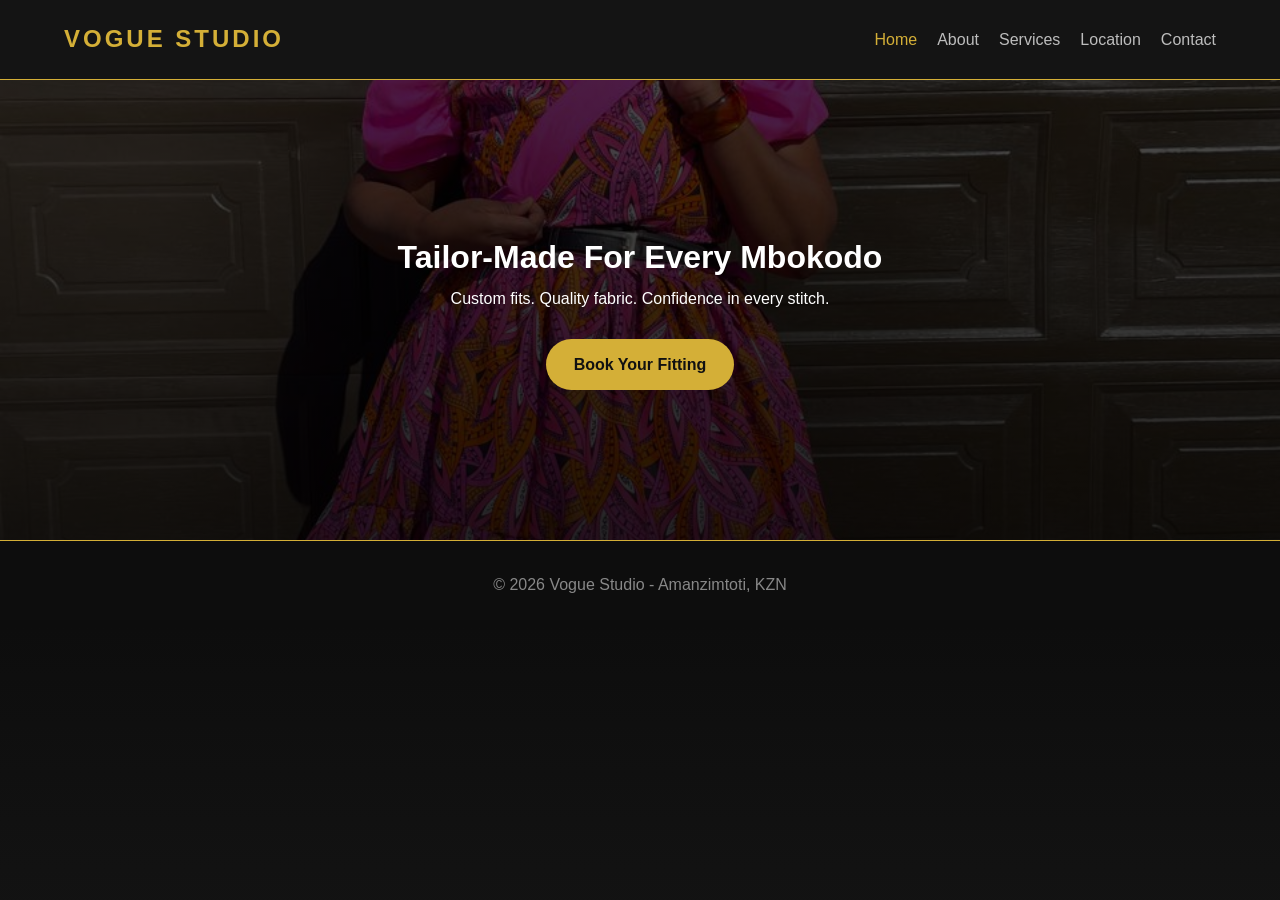
<file: Index.html>
<!DOCTYPE html>
<html lang="en-ZA">
<head><meta charset="UTF-8"><meta name="viewport" content="width=device-width, initial-scale=1.0"><title>Vogue Studio | Home</title>
<style> *{margin:0;padding:0;box-sizing:border-box} body{font-family:Arial,sans-serif;color:#e0e0e0;background:linear-gradient(180deg,#0d0d0d,#1a1a1a);line-height:1.7} nav{background:#141414;padding:1.2rem 5%;display:flex;justify-content:space-between;align-items:center;position:sticky;top:0;border-bottom:1px solid #d4af37} nav h2{color:#d4af37;letter-spacing:3px} nav div{display:flex;gap:20px} nav a{color:#bdbdbd;text-decoration:none} nav a.active,nav a:hover{color:#d4af37} .hero{background:linear-gradient(rgba(0,0,0,0.7),rgba(0,0,0,0.85)),url('vs.jpeg') center/cover;color:#fff;text-align:center;padding:150px 20px} .btn{background:#d4af37;color:#111;padding:12px 28px;border-radius:50px;font-weight:bold;text-decoration:none;display:inline-block} .container,.location{max-width:1100px;margin:auto;padding:75px 5%;text-align:center} .section-title{font-size:2.2rem;color:#fff;margin-bottom:15px} .section-title span{color:#d4af37} footer{background:#0d0d0d;color:#888;text-align:center;padding:30px;border-top:1px solid #d4af37} </style>
</head>
<body><nav><h2>VOGUE STUDIO</h2><div><a href="index.html" class="active">Home</a><a href="about.html">About</a><a href="services.html">Services</a><a href="location.html">Location</a><a href="contact.html">Contact</a></div></nav><header class="hero"><h1>Tailor-Made For Every Mbokodo</h1><p>Custom fits. Quality fabric. Confidence in every stitch.</p><br><a href="contact.html" class="btn">Book Your Fitting</a></header><footer><p>&copy; 2026 Vogue Studio - Amanzimtoti, KZN</p></footer></body></html>
</file>
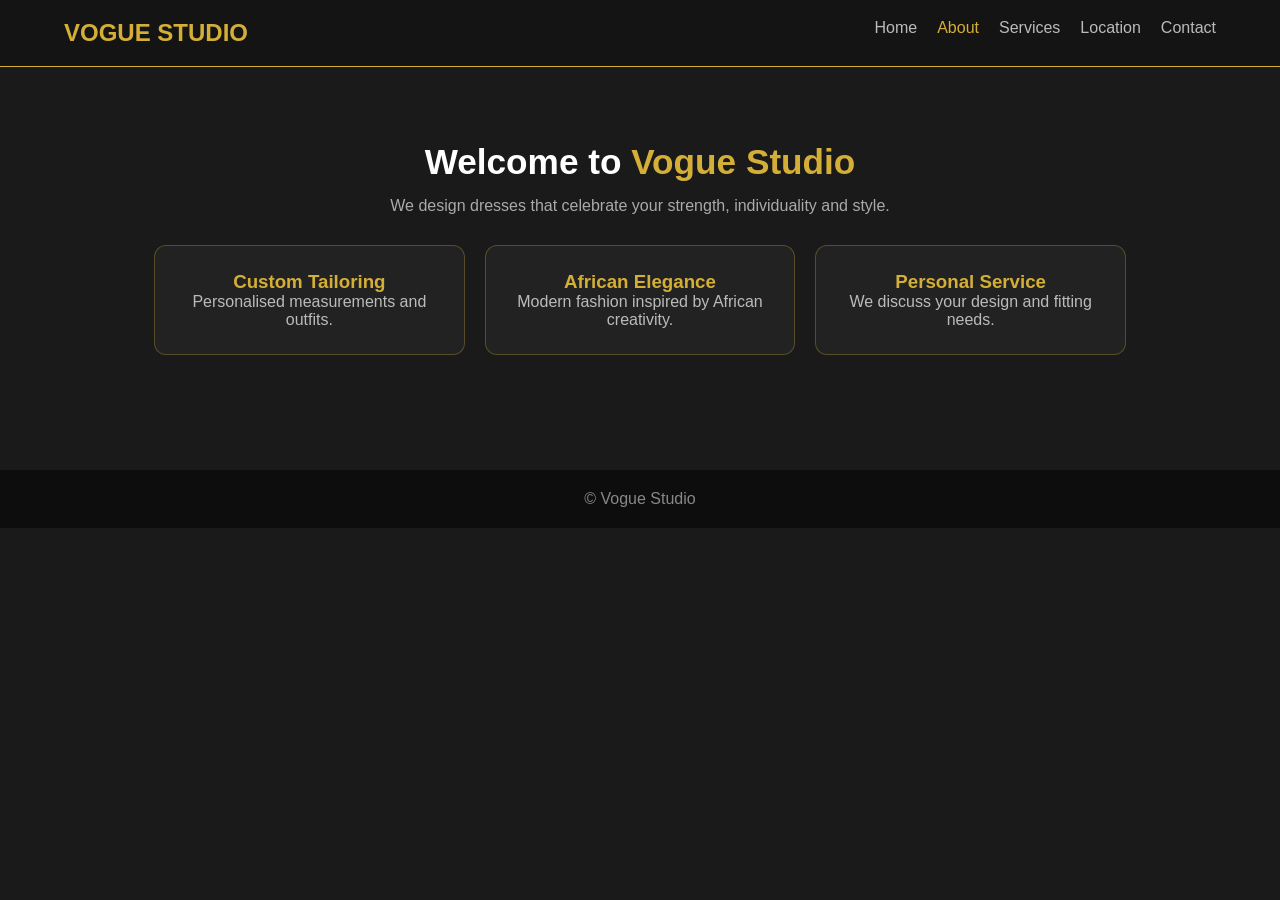
<file: about.html>
<!DOCTYPE html>
<html lang="en-ZA">
<head><meta charset="UTF-8"><meta name="viewport" content="width=device-width, initial-scale=1.0"><title>About</title>
<style> *{margin:0;padding:0;box-sizing:border-box} body{font-family:Arial;color:#e0e0e0;background:#1a1a1a} nav{background:#141414;padding:1.2rem 5%;display:flex;justify-content:space-between;border-bottom:1px solid #d4af37} nav h2{color:#d4af37} nav div{display:flex;gap:20px} nav a{color:#bbb;text-decoration:none} nav a.active{color:#d4af37} .container{max-width:1100px;margin:auto;padding:75px 5%;text-align:center} .section-title{font-size:2.2rem;color:#fff} .section-title span{color:#d4af37} .features{display:grid;grid-template-columns:repeat(3,1fr);gap:20px;margin-top:30px} .feature{background:#222;padding:25px;border-radius:12px;border:1px solid rgba(212,175,55,0.3)} .feature h3{color:#d4af37} .feature p{color:#bbb} footer{text-align:center;padding:20px;color:#888;background:#0d0d0d;margin-top:40px} @media(max-width:700px){.features{grid-template-columns:1fr} nav{flex-direction:column}} </style>
</head>
<body><nav><h2>VOGUE STUDIO</h2><div><a href="index.html">Home</a><a href="about.html" class="active">About</a><a href="services.html">Services</a><a href="location.html">Location</a><a href="contact.html">Contact</a></div></nav><section class="container"><h2 class="section-title">Welcome to <span>Vogue Studio</span></h2><p style="color:#aaa;max-width:700px;margin:15px auto">We design dresses that celebrate your strength, individuality and style.</p><div class="features"><div class="feature"><h3>Custom Tailoring</h3><p>Personalised measurements and outfits.</p></div><div class="feature"><h3>African Elegance</h3><p>Modern fashion inspired by African creativity.</p></div><div class="feature"><h3>Personal Service</h3><p>We discuss your design and fitting needs.</p></div></div></section><footer>&copy; Vogue Studio</footer></body></html>
</file>
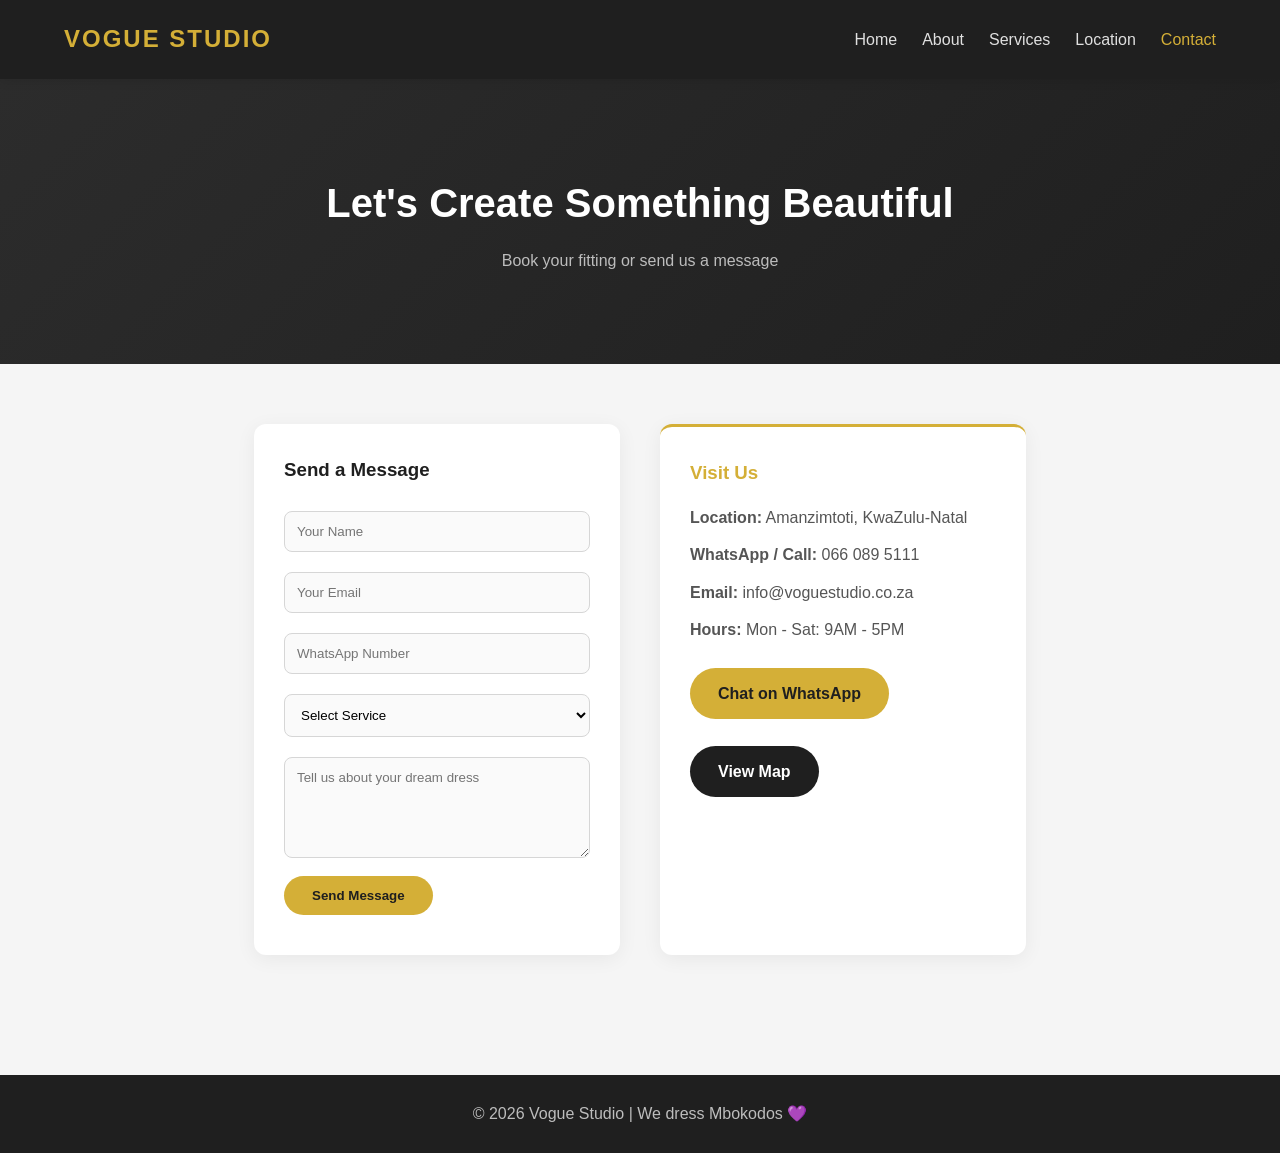
<file: contact.html>
<!DOCTYPE html>
<html lang="en">
<head>
  <meta charset="UTF-8">
  <meta name="viewport" content="width=device-width, initial-scale=1.0">
  <title>Contact | Vogue Studio</title>
  <style>
    * { margin: 0; padding: 0; box-sizing: border-box; }
    body { font-family: 'Poppins', Arial, sans-serif; color: #333; background: #f5f5f5; line-height: 1.7; }
    nav { background: #1f1f1f; color: #fff; padding: 1.2rem 5%; display: flex; justify-content: space-between; align-items: center; position: sticky; top: 0; z-index:1000; box-shadow: 0 2px 10px rgba(0,0,0,0.1); }
    nav h2 { font-size: 1.5rem; letter-spacing: 2px; color: #d4af37; }
    nav div{display:flex; flex-wrap:wrap; gap:5px}
    nav a { color: #e0e0e0; text-decoration: none; margin-left: 20px; font-weight: 500; transition: 0.3s; }
    nav a:hover, nav a.active { color: #d4af37; }
    .page-header { background: linear-gradient(135deg, #2c2c2c 0%, #1f1f1f 100%); color: #fff; text-align: center; padding: 90px 20px; }
    .page-header h1 { font-size: 2.5rem; margin-bottom: 10px; }
    .page-header p { color: #bdbdbd; }
    .container { max-width: 900px; margin: auto; padding: 60px 5%; }
    .contact-wrapper { display: grid; grid-template-columns: 1fr 1fr; gap: 40px; }
    form { background: #ffffff; padding: 30px; border-radius: 12px; box-shadow: 0 4px 20px rgba(0,0,0,0.06); }
    form h3 { color: #1f1f1f; margin-bottom: 15px; }
    form input, form textarea, form select { width: 100%; padding: 12px; margin: 10px 0; border: 1px solid #d6d6d6; border-radius: 8px; background: #fafafa; transition: 0.3s; font-family:inherit; }
    form input:focus, form textarea:focus, form select:focus { border-color: #d4af37; outline: none; background: #fff; }
    .btn { background: #d4af37; color: #1f1f1f; padding: 12px 28px; border: none; border-radius: 50px; font-weight: bold; cursor: pointer; text-decoration: none; display: inline-block; transition: 0.3s; }
    .btn:hover { background: #3a3a3a; color: #fff; }
    .info-box { background: #ffffff; padding: 30px; border-radius: 12px; box-shadow: 0 4px 20px rgba(0,0,0,0.06); border-top: 3px solid #d4af37; }
    .info-box h3 { color: #d4af37; margin-bottom: 15px; }
    .info-box p { color: #555; margin-bottom: 10px; }
    footer { background: #1f1f1f; color: #bdbdbd; text-align: center; padding: 25px; margin-top: 60px; }
    @media(max-width: 900px){ .contact-wrapper { grid-template-columns: 1fr; } nav{flex-direction:column} }
  </style>
</head>
<body>
  <nav>
    <h2>VOGUE STUDIO</h2>
    <div>
      <a href="index.html">Home</a>
      <a href="about.html">About</a>
      <a href="services.html">Services</a>
      <a href="location.html">Location</a>
      <a href="contact.html" class="active">Contact</a>
    </div>
  </nav>
  <section class="page-header">
    <h1>Let's Create Something Beautiful</h1>
    <p>Book your fitting or send us a message</p>
  </section>
  <div class="container">
    <div class="contact-wrapper">
      <form id="contactForm">
        <h3>Send a Message</h3>
        <input type="text" id="name" placeholder="Your Name" required>
        <input type="email" id="email" placeholder="Your Email" required>
        <input type="tel" id="phone" placeholder="WhatsApp Number">
        <select id="service" required>
          <option value="">Select Service</option>
          <option>Custom Dressmaking</option>
          <option>Traditional Wear</option>
          <option>Alterations</option>
          <option>Special Occasion</option>
        </select>
        <textarea id="message" rows="5" placeholder="Tell us about your dream dress" required></textarea>
        <button type="submit" class="btn">Send Message</button>
        <p id="formNote" style="color:#888; font-size:0.85rem; margin-top:10px;"></p>
      </form>
      <div class="info-box">
        <h3>Visit Us</h3>
        <p><b>Location:</b> Amanzimtoti, KwaZulu-Natal</p>
        <p><b>WhatsApp / Call:</b> 066 089 5111</p>
        <p><b>Email:</b> info@voguestudio.co.za</p>
        <p><b>Hours:</b> Mon - Sat: 9AM - 5PM</p>
        <a href="https://wa.me/27660895111" class="btn" style="margin-top:15px;">Chat on WhatsApp</a>
        <br><br>
        <a href="location.html" class="btn" style="background:#1f1f1f; color:#fff;">View Map</a>
      </div>
    </div>
  </div>
  <footer>
    <p>© 2026 Vogue Studio | We dress Mbokodos 💜</p>
  </footer>
<script>
document.getElementById("contactForm").addEventListener("submit", function(e){
  e.preventDefault();
  const name = document.getElementById("name").value.trim();
  const email = document.getElementById("email").value.trim();
  const phone = document.getElementById("phone").value.trim();
  const service = document.getElementById("service").value;
  const message = document.getElementById("message").value.trim();
  const fullMessage = `Hello Vogue Studio!%0A%0AName: ${name}%0AEmail: ${email}%0APhone: ${phone}%0AService: ${service}%0AMessage: ${message}`;
  document.getElementById("formNote").textContent = "Opening WhatsApp... Redirecting to thank you page 💜";
  localStorage.setItem('vs_last_name', name);
  window.open(`https://wa.me/27660895111?text=${fullMessage}`, '_blank');
  setTimeout(() => {
    window.location.href = `thank-you.html?name=${encodeURIComponent(name)}`;
  }, 1200);
});
</script>
</body>
</html>
</file>
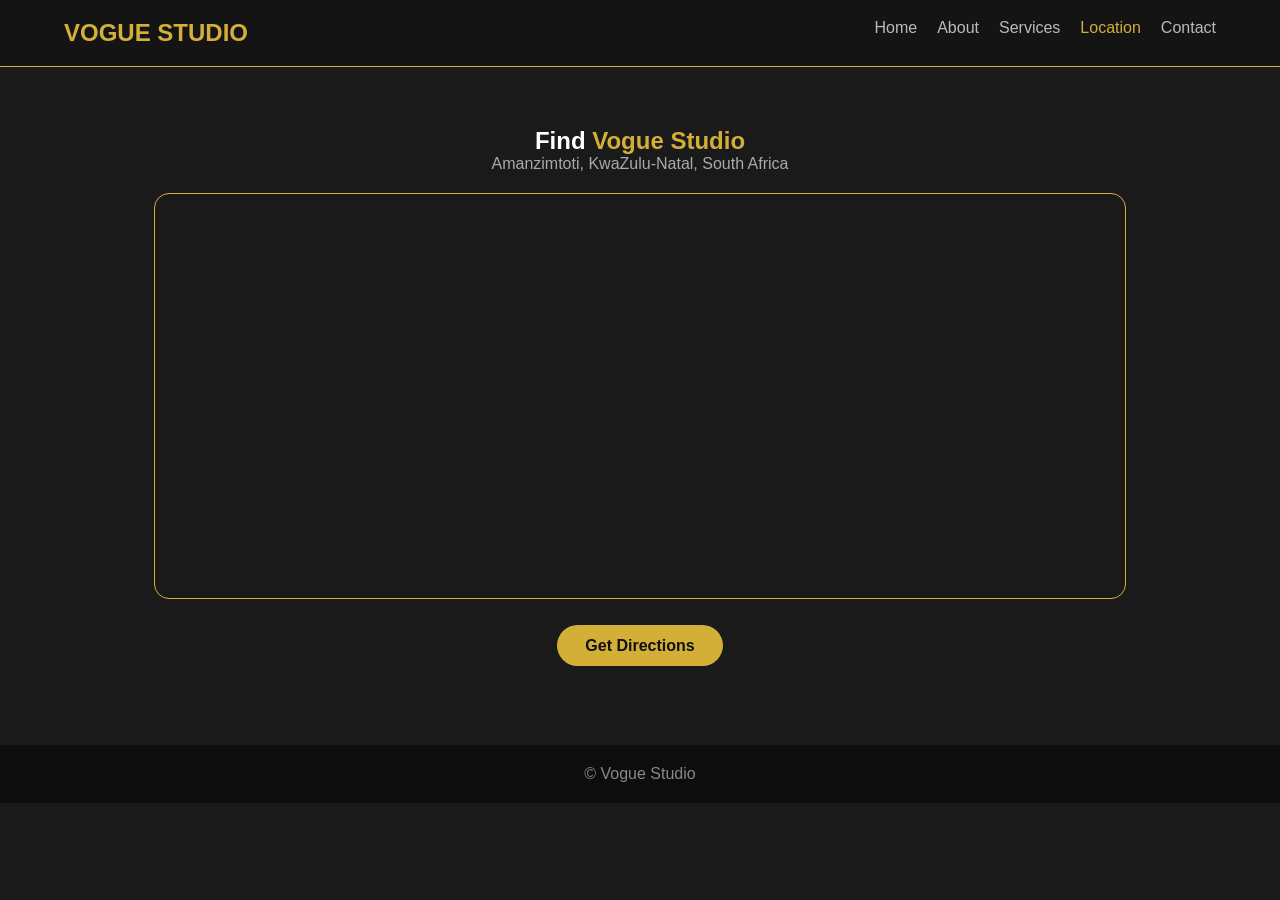
<file: location.html>
<!DOCTYPE html>
<html lang="en-ZA">
<head><meta charset="UTF-8"><meta name="viewport" content="width=device-width, initial-scale=1.0"><title>Location</title>
<style> *{margin:0;padding:0;box-sizing:border-box} body{font-family:Arial;color:#e0e0e0;background:#1a1a1a} nav{background:#141414;padding:1.2rem 5%;display:flex;justify-content:space-between;border-bottom:1px solid #d4af37} nav h2{color:#d4af37} nav a{color:#bbb;text-decoration:none;margin-left:20px} nav a.active{color:#d4af37} .location{max-width:1100px;margin:auto;padding:60px 5%;text-align:center} .section-title{color:#fff} .section-title span{color:#d4af37} .map-container{border-radius:15px;overflow:hidden;border:1px solid #d4af37;margin:20px 0} .map-container iframe{width:100%;height:400px;border:0} .btn{background:#d4af37;color:#111;padding:12px 28px;border-radius:50px;text-decoration:none;font-weight:bold} footer{padding:20px;text-align:center;background:#0d0d0d;color:#888;margin-top:30px} </style>
</head>
<body><nav><h2>VOGUE STUDIO</h2><div><a href="index.html">Home</a><a href="about.html">About</a><a href="services.html">Services</a><a href="location.html" class="active">Location</a><a href="contact.html">Contact</a></div></nav><section class="location"><h2 class="section-title">Find <span>Vogue Studio</span></h2><p style="color:#aaa">Amanzimtoti, KwaZulu-Natal, South Africa</p><div class="map-container"><iframe src="https://maps.google.com/maps?q=Amanzimtoti%2C%20KwaZulu-Natal%2C%20South%20Africa&z=14&output=embed" loading="lazy"></iframe></div><br><a class="btn" target="_blank" href="https://www.google.com/maps/search/?api=1&query=Amanzimtoti">Get Directions</a></section><footer>&copy; Vogue Studio</footer></body></html>
</file>
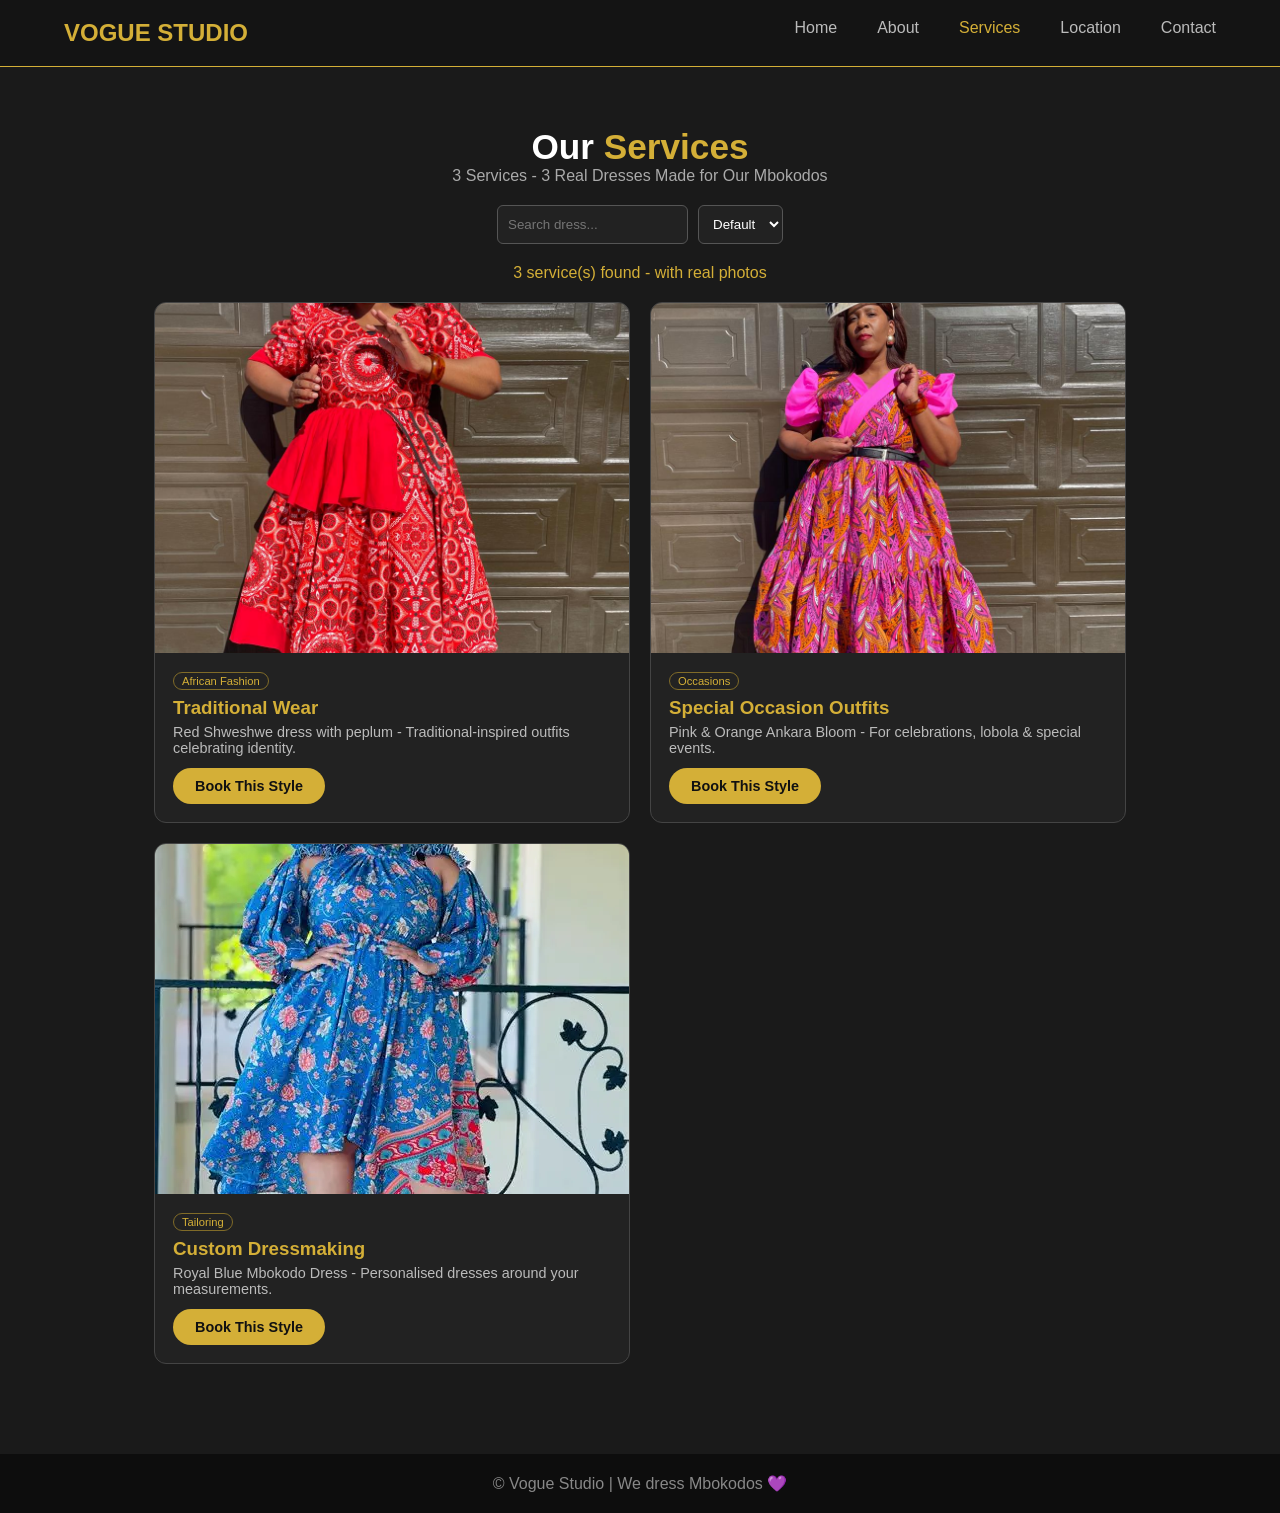
<file: services.html>
<!DOCTYPE html>
<html lang="en-ZA">
<head><meta charset="UTF-8"><meta name="viewport" content="width=device-width, initial-scale=1.0"><title>Services | Vogue Studio</title>
<style> *{margin:0;padding:0;box-sizing:border-box} body{font-family:Arial;color:#e0e0e0;background:#1a1a1a} nav{background:#141414;padding:1.2rem 5%;display:flex;justify-content:space-between;border-bottom:1px solid #d4af37} nav h2{color:#d4af37} nav div{display:flex;gap:20px;flex-wrap:wrap} nav a{color:#bbb;text-decoration:none;margin-left:20px} nav a.active{color:#d4af37} .container{max-width:1100px;margin:auto;padding:60px 5%;text-align:center} .section-title span{color:#d4af37} .section-title{color:#fff;font-size:2.2rem} .service-tools{display:flex;gap:10px;justify-content:center;margin:20px 0;flex-wrap:wrap} .service-tools input,.service-tools select{padding:10px;background:#222;color:#fff;border:1px solid #555;border-radius:6px} .service-grid{display:grid;grid-template-columns:repeat(2,1fr);gap:20px;text-align:left;margin-top:20px} .service-card{background:#222;border-radius:12px;overflow:hidden;border:1px solid #444;transition:.3s} .service-card:hover{border-color:#d4af37;transform:translateY(-5px)} .service-card img{width:100%;height:350px;object-fit:cover;display:block} .service-card-content{padding:18px} .service-card h3{color:#d4af37;margin-top:8px} .service-card p{color:#bbb;font-size:0.9rem;margin-top:5px} .service-category{color:#d4af37;border:1px solid #806b28;border-radius:15px;padding:2px 8px;font-size:0.7rem} .btn{background:#d4af37;color:#111;padding:10px 22px;border-radius:50px;text-decoration:none;font-weight:bold;display:inline-block;margin-top:12px;font-size:0.9rem} footer{padding:20px;text-align:center;background:#0d0d0d;color:#888;margin-top:30px} @media(max-width:700px){.service-grid{grid-template-columns:1fr}} </style>
</head>
<body><nav><h2>VOGUE STUDIO</h2><div><a href="index.html">Home</a><a href="about.html">About</a><a href="services.html" class="active">Services</a><a href="location.html">Location</a><a href="contact.html">Contact</a></div></nav><section class="container"><h2 class="section-title">Our <span>Services</span></h2><p style="color:#aaa;margin-bottom:10px">3 Services - 3 Real Dresses Made for Our Mbokodos</p><div class="service-tools"><input id="serviceSearch" placeholder="Search dress..."><select id="serviceSort"><option value="default">Default</option><option value="az">A-Z</option></select></div><p id="serviceCount" style="color:#d4af37"></p><div class="service-grid" id="serviceGrid"></div></section><footer>&copy; Vogue Studio | We dress Mbokodos 💜</footer>
<script>
const services=[
{name:"Traditional Wear",category:"African Fashion",description:"Red Shweshwe dress with peplum - Traditional-inspired outfits celebrating identity.",image:"svv.jpeg"},
{name:"Special Occasion Outfits",category:"Occasions",description:"Pink & Orange Ankara Bloom - For celebrations, lobola & special events.",image:"vs.jpeg"},
{name:"Custom Dressmaking",category:"Tailoring",description:"Royal Blue Mbokodo Dress - Personalised dresses around your measurements.",image:"OIP..webp"}
];
const grid=document.getElementById("serviceGrid"),s=document.getElementById("serviceSearch"),so=document.getElementById("serviceSort"),c=document.getElementById("serviceCount");
function render(){
 let t=s.value.toLowerCase();
 let l=services.filter(x=>x.name.toLowerCase().includes(t) || x.category.toLowerCase().includes(t));
 if(so.value=="az")l.sort((a,b)=>a.name.localeCompare(b.name));
 grid.innerHTML=""; 
 l.forEach(a=>{
   grid.innerHTML+=`<div class="service-card"><img src="${a.image}" alt="${a.name}"><div class="service-card-content"><span class="service-category">${a.category}</span><h3>${a.name}</h3><p>${a.description}</p><a href="contact.html" class="btn">Book This Style</a></div></div>`;
 });
 c.textContent=l.length+" service(s) found - with real photos";
}
s.addEventListener("input",render);
so.addEventListener("change",render);
render();
</script></body></html>
</file>
